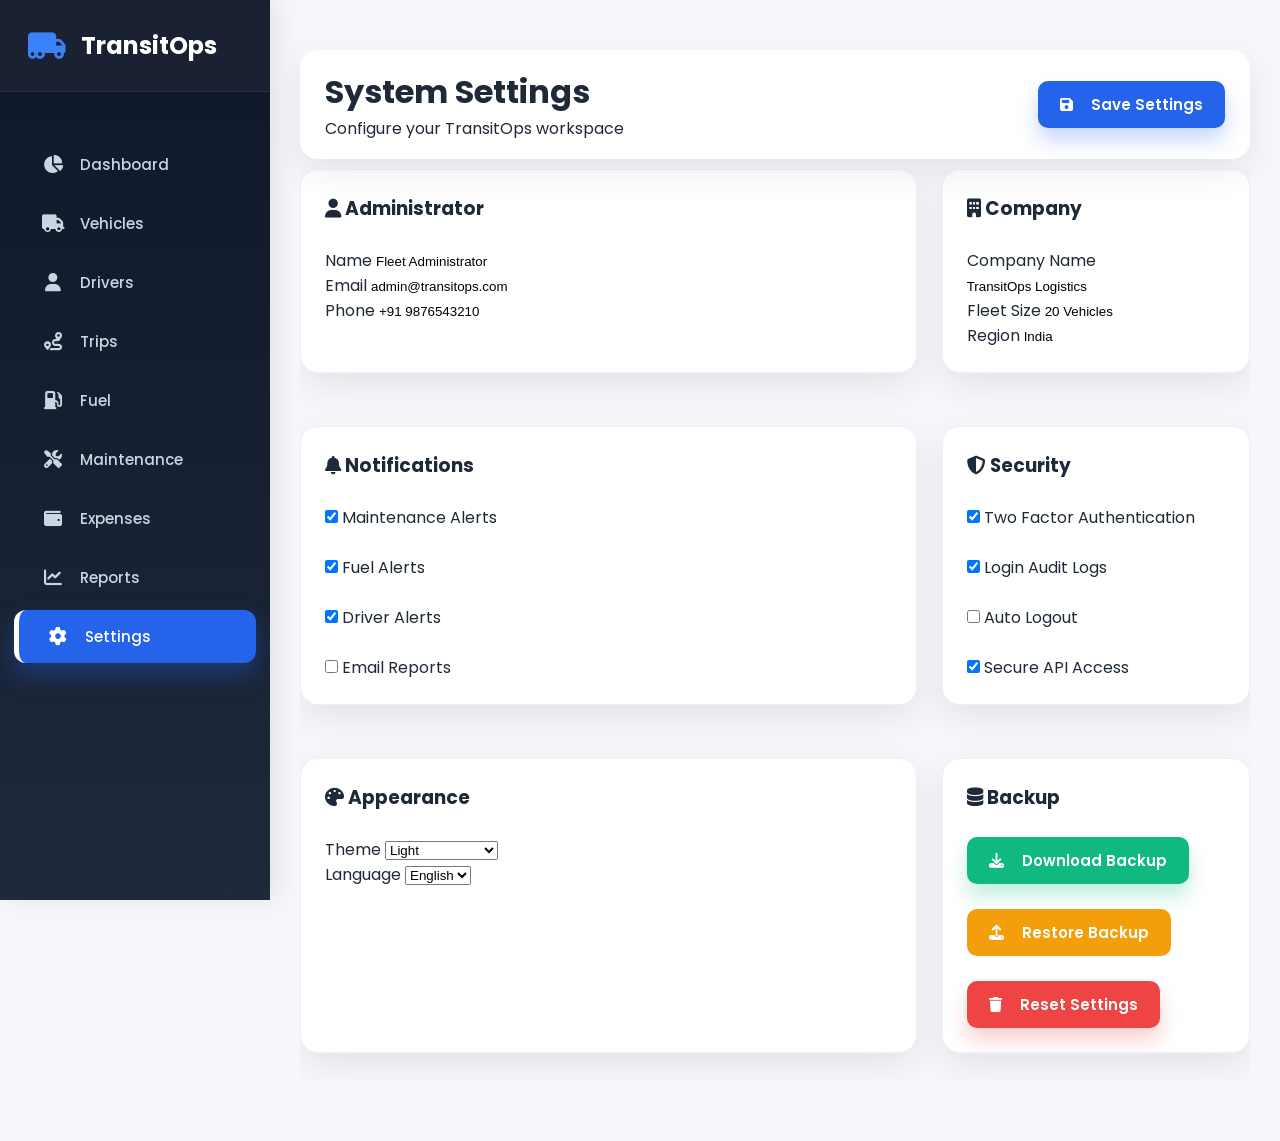
<file: frontend/settings.html>
<!DOCTYPE html>
<html lang="en">

<head>

<meta charset="UTF-8">

<meta name="viewport" content="width=device-width, initial-scale=1.0">

<title>TransitOps | Settings</title>

<link href="https://fonts.googleapis.com/css2?family=Poppins:wght@300;400;500;600;700&display=swap" rel="stylesheet">

<link rel="stylesheet" href="https://cdnjs.cloudflare.com/ajax/libs/font-awesome/6.5.2/css/all.min.css">

<link rel="stylesheet" href="css/style.css">

<link rel="stylesheet" href="css/dashboard.css">

</head>

<body>

<div class="dashboard-container">

<!-- Sidebar -->

<aside class="sidebar">

<div class="logo">

<i class="fas fa-truck-moving"></i>

<span>TransitOps</span>

</div>

<ul class="sidebar-menu">

<li><a href="dashboard.html"><i class="fas fa-chart-pie"></i><span>Dashboard</span></a></li>

<li><a href="vehicles.html"><i class="fas fa-truck"></i><span>Vehicles</span></a></li>

<li><a href="drivers.html"><i class="fas fa-user"></i><span>Drivers</span></a></li>

<li><a href="trips.html"><i class="fas fa-route"></i><span>Trips</span></a></li>

<li><a href="fuel.html"><i class="fas fa-gas-pump"></i><span>Fuel</span></a></li>

<li><a href="maintenance.html"><i class="fas fa-screwdriver-wrench"></i><span>Maintenance</span></a></li>

<li><a href="expenses.html"><i class="fas fa-wallet"></i><span>Expenses</span></a></li>

<li><a href="reports.html"><i class="fas fa-chart-line"></i><span>Reports</span></a></li>

<li>

<a href="settings.html" class="active">

<i class="fas fa-gear"></i>

<span>Settings</span>

</a>

</li>

</ul>

</aside>

<!-- Main -->

<main class="main-content">

<header class="topbar">

<div>

<h1>System Settings</h1>

<p>Configure your TransitOps workspace</p>

</div>

<button class="btn btn-primary">

<i class="fas fa-save"></i>

Save Settings

</button>

</header>

<div class="dashboard-grid">

<div class="card">

<h3><i class="fas fa-user"></i> Administrator</h3>

<br>

<label>Name</label>

<input class="form-control" value="Fleet Administrator">

<br>

<label>Email</label>

<input class="form-control" value="admin@transitops.com">

<br>

<label>Phone</label>

<input class="form-control" value="+91 9876543210">

</div>

<div class="card">

<h3><i class="fas fa-building"></i> Company</h3>

<br>

<label>Company Name</label>

<input class="form-control" value="TransitOps Logistics">

<br>

<label>Fleet Size</label>

<input class="form-control" value="20 Vehicles">

<br>

<label>Region</label>

<input class="form-control" value="India">

</div>

<div class="card">

<h3><i class="fas fa-bell"></i> Notifications</h3>

<br>

<label><input type="checkbox" checked> Maintenance Alerts</label>

<br><br>

<label><input type="checkbox" checked> Fuel Alerts</label>

<br><br>

<label><input type="checkbox" checked> Driver Alerts</label>

<br><br>

<label><input type="checkbox"> Email Reports</label>

</div>

<div class="card">

<h3><i class="fas fa-shield-halved"></i> Security</h3>

<br>

<label><input type="checkbox" checked> Two Factor Authentication</label>

<br><br>

<label><input type="checkbox" checked> Login Audit Logs</label>

<br><br>

<label><input type="checkbox"> Auto Logout</label>

<br><br>

<label><input type="checkbox" checked> Secure API Access</label>

</div>

<div class="card">

<h3><i class="fas fa-palette"></i> Appearance</h3>

<br>

<label>Theme</label>

<select class="form-control">

<option>Light</option>

<option>Dark</option>

<option>System Default</option>

</select>

<br>

<label>Language</label>

<select class="form-control">

<option>English</option>

<option>Hindi</option>

</select>

</div>

<div class="card">

<h3><i class="fas fa-database"></i> Backup</h3>

<br>

<button class="btn btn-success">

<i class="fas fa-download"></i>

Download Backup

</button>

<br><br>

<button class="btn btn-warning">

<i class="fas fa-upload"></i>

Restore Backup

</button>

<br><br>

<button class="btn btn-danger">

<i class="fas fa-trash"></i>

Reset Settings

</button>

</div>

</div>

</main>

</div>

</body>

</html>
</file>
<file: frontend/css/style.css>
/* =============
   TransitOps 
   ============== */

@import url('https://fonts.googleapis.com/css2?family=Poppins:wght@300;400;500;600;700;800&display=swap');

:root{

    --primary:#2563eb;
    --primary-dark:#1d4ed8;
    --secondary:#0f172a;

    --success:#10b981;
    --warning:#f59e0b;
    --danger:#ef4444;

    --background:#f5f7fb;
    --surface:#ffffff;

    --text:#1f2937;
    --text-light:#6b7280;

    --border:#e5e7eb;

    --shadow:
        0 12px 35px rgba(0,0,0,.08);

    --radius:18px;

    --transition:.35s ease;

}


/* ==========================================================
   Reset
   ========================================================== */

*{

    margin:0;
    padding:0;
    box-sizing:border-box;

}

html{

    scroll-behavior:smooth;

}

body{

    font-family:'Poppins',sans-serif;

    background:var(--background);

    color:var(--text);

    overflow-x:hidden;

}

a{

    text-decoration:none;

}

button{

    cursor:pointer;

    font-family:inherit;

}

input,
button{

    border:none;
    outline:none;

}


/* ==========================================================
   Login Background
   ========================================================== */

.login-body{

    min-height:100vh;

    display:flex;

    background:

    linear-gradient(
        135deg,
        #2563eb 0%,
        #1e3a8a 100%
    );

    position:relative;

    overflow:hidden;

}


/* ==========================================================
   Floating Animation
   ========================================================== */

.background{

    position:absolute;

    inset:0;

    overflow:hidden;

    z-index:0;

}

.background span{

    position:absolute;

    display:block;

    border-radius:50%;

    animation:float 18s linear infinite;

    background:

    rgba(255,255,255,.08);

}

.background span:nth-child(1){

    width:180px;
    height:180px;

    left:5%;
    top:8%;

}

.background span:nth-child(2){

    width:240px;
    height:240px;

    right:8%;
    top:12%;

}

.background span:nth-child(3){

    width:150px;
    height:150px;

    left:28%;
    bottom:15%;

}

.background span:nth-child(4){

    width:320px;
    height:320px;

    right:18%;
    bottom:-80px;

}

.background span:nth-child(5){

    width:120px;
    height:120px;

    left:55%;
    top:55%;

}

.background span:nth-child(6){

    width:210px;
    height:210px;

    left:72%;
    top:72%;

}

@keyframes float{

    0%{

        transform:
            translateY(0)
            rotate(0deg);

    }

    50%{

        transform:
            translateY(-35px)
            rotate(180deg);

    }

    100%{

        transform:
            translateY(0)
            rotate(360deg);

    }

}


/* ==========================================================
   Two Column Layout
   ========================================================== */

.brand-panel{

    width:55%;

    display:flex;

    align-items:center;

    justify-content:center;

    padding:80px;

    position:relative;

    z-index:2;

}

.login-panel{

    width:45%;

    display:flex;

    align-items:center;

    justify-content:center;

    padding:60px;

    position:relative;

    z-index:2;

}


/* ==========================================================
   Branding
   ========================================================== */

.brand-content{

    color:#fff;

    max-width:540px;

}

.logo-circle{

    width:95px;
    height:95px;

    border-radius:50%;

    display:flex;

    align-items:center;

    justify-content:center;

    font-size:40px;

    background:

    rgba(255,255,255,.15);

    backdrop-filter:blur(15px);

    margin-bottom:30px;

}

.brand-content h1{

    font-size:58px;

    font-weight:700;

    margin-bottom:10px;

}

.brand-content h2{

    font-size:24px;

    font-weight:500;

    margin-bottom:20px;

}

.brand-content p{

    line-height:1.8;

    opacity:.92;

    font-size:15px;

    margin-bottom:35px;

}


/* ==========================================================
   Feature List
   ========================================================== */

.features{

    display:grid;

    grid-template-columns:1fr 1fr;

    gap:18px;

}

.features div{

    display:flex;

    align-items:center;

    gap:15px;

    background:

    rgba(255,255,255,.12);

    backdrop-filter:blur(10px);

    padding:18px;

    border-radius:14px;

}

.features i{

    font-size:20px;

}

.features span{

    font-size:15px;

    font-weight:500;

}

/* ==========================================================
   Login Card
   ========================================================== */

.login-card{

    width:100%;
    max-width:430px;

    padding:50px 40px;

    border-radius:24px;

    background:rgba(255,255,255,.18);

    backdrop-filter:blur(22px);

    -webkit-backdrop-filter:blur(22px);

    border:1px solid rgba(255,255,255,.25);

    box-shadow:0 25px 60px rgba(0,0,0,.25);

    color:#fff;

    animation:fadeUp .8s ease;

}

.login-card h2{

    text-align:center;

    font-size:32px;

    font-weight:700;

    margin-bottom:10px;

}

.subtitle{

    text-align:center;

    color:rgba(255,255,255,.8);

    margin-bottom:35px;

    font-size:15px;

}


/* ==========================================================
   Form
   ========================================================== */

.input-group{

    margin-bottom:22px;

}

.input-group label{

    display:block;

    margin-bottom:10px;

    font-size:14px;

    font-weight:500;

}

.input-box{

    position:relative;

}

.input-box i:first-child{

    position:absolute;

    left:18px;

    top:50%;

    transform:translateY(-50%);

    color:rgba(255,255,255,.8);

}

.input-box input{

    width:100%;

    height:56px;

    border-radius:14px;

    padding-left:52px;

    padding-right:50px;

    background:rgba(255,255,255,.14);

    border:1px solid rgba(255,255,255,.25);

    color:#fff;

    font-size:15px;

    transition:.3s;

}

.input-box input::placeholder{

    color:rgba(255,255,255,.65);

}

.input-box input:focus{

    border-color:#fff;

    background:rgba(255,255,255,.2);

}

.toggle-password{

    position:absolute;

    right:18px;

    top:50%;

    transform:translateY(-50%);

    cursor:pointer;

    color:rgba(255,255,255,.8);

    transition:.3s;

}

.toggle-password:hover{

    color:#fff;

}


/* ==========================================================
   Login Options
   ========================================================== */

.login-options{

    display:flex;

    justify-content:space-between;

    align-items:center;

    margin-bottom:28px;

    font-size:14px;

}

.remember{

    display:flex;

    align-items:center;

    gap:8px;

    cursor:pointer;

}

.remember input{

    accent-color:#fff;

}

.login-options a{

    color:#fff;

    transition:.3s;

}

.login-options a:hover{

    opacity:.8;

}


/* ==========================================================
   Login Button
   ========================================================== */

.login-btn{

    width:100%;

    height:56px;

    border-radius:14px;

    background:#ffffff;

    color:#2563eb;

    font-size:16px;

    font-weight:600;

    transition:.35s;

    display:flex;

    justify-content:center;

    align-items:center;

    gap:12px;

    box-shadow:0 12px 25px rgba(0,0,0,.18);

}

.login-btn:hover{

    transform:translateY(-3px);

    box-shadow:0 18px 35px rgba(0,0,0,.28);

}

.login-btn:active{

    transform:scale(.98);

}


/* ==========================================================
   Footer
   ========================================================== */

.footer-text{

    margin-top:30px;

    text-align:center;

    color:rgba(255,255,255,.7);

    font-size:13px;

}


/* ==========================================================
   Reusable Buttons
   ========================================================== */

.btn{

    display:inline-flex;

    align-items:center;

    justify-content:center;

    gap:10px;

    padding:12px 22px;

    border-radius:12px;

    font-size:15px;

    font-weight:600;

    transition:var(--transition);

}

.btn-primary{

    background:var(--primary);

    color:#fff;

}

.btn-primary:hover{

    background:var(--primary-dark);

}

.btn-success{

    background:var(--success);

    color:#fff;

}

.btn-danger{

    background:var(--danger);

    color:#fff;

}

.btn-warning{

    background:var(--warning);

    color:#fff;

}


/* ==========================================================
   Reusable Cards
   ========================================================== */

.card{

    background:#fff;

    border-radius:18px;

    box-shadow:var(--shadow);

    padding:24px;

}

.section-title{

    font-size:22px;

    font-weight:700;

    color:var(--text);

    margin-bottom:20px;

}


/* ==========================================================
   Basic Table Styling
   ========================================================== */

table{

    width:100%;

    border-collapse:collapse;

}

table thead{

    background:#f4f6fb;

}

table th{

    text-align:left;

    padding:16px;

    font-size:14px;

    color:#555;

}

table td{

    padding:16px;

    border-top:1px solid var(--border);

    font-size:14px;

}

table tbody tr:hover{

    background:#f9fbff;

}


/* ==========================================================
   Fade Animation
   ========================================================== */

@keyframes fadeUp{

    from{

        opacity:0;

        transform:translateY(40px);

    }

    to{

        opacity:1;

        transform:translateY(0);

    }

}

/* ==========================================================
   DASHBOARD LAYOUT
========================================================== */

.app-container{
    display:flex;
    min-height:100vh;
    background:var(--background);
}

/* ==========================================================
   SIDEBAR
========================================================== */

.sidebar{

    width:270px;
    background:linear-gradient(180deg,#0f172a,#1e293b);

    color:#fff;

    display:flex;
    flex-direction:column;

    position:fixed;

    left:0;
    top:0;
    bottom:0;

    overflow-y:auto;

    box-shadow:8px 0 25px rgba(0,0,0,.08);

    z-index:1000;

}

.logo{

    padding:28px;

    display:flex;

    align-items:center;

    gap:15px;

    font-size:24px;

    font-weight:700;

    border-bottom:1px solid rgba(255,255,255,.08);

}

.logo i{

    font-size:30px;

    color:#3b82f6;

}

.sidebar-menu{

    padding:20px 0;

    flex:1;

}

.sidebar-menu a{

    display:flex;

    align-items:center;

    gap:16px;

    padding:15px 28px;

    color:#cbd5e1;

    font-size:15px;

    transition:.3s;

}

.sidebar-menu a i{

    width:22px;

    text-align:center;

}

.sidebar-menu a:hover{

    background:rgba(59,130,246,.15);

    color:#fff;

    padding-left:35px;

}

.sidebar-menu .active{

    background:#2563eb;

    color:#fff;

    border-left:5px solid #fff;

}

/* ==========================================================
   MAIN CONTENT
========================================================== */

.main-content{

    flex:1;

    margin-left:270px;

    padding:30px;

}

/* ==========================================================
   TOPBAR
========================================================== */

.topbar{

    background:#fff;

    border-radius:18px;

    padding:18px 25px;

    display:flex;

    justify-content:space-between;

    align-items:center;

    margin-bottom:30px;

    box-shadow:var(--shadow);

}

.topbar-left h2{

    font-size:26px;

    margin-bottom:4px;

}

.topbar-left p{

    color:var(--text-light);

    font-size:14px;

}

.topbar-right{

    display:flex;

    align-items:center;

    gap:20px;

}

.profile{

    display:flex;

    align-items:center;

    gap:12px;

}

.profile img{

    width:48px;

    height:48px;

    border-radius:50%;

}

.profile-name{

    font-weight:600;

}

/* ==========================================================
   SEARCH
========================================================== */

.search-box{

    position:relative;

}

.search-box input{

    width:280px;

    padding:12px 18px 12px 45px;

    border-radius:12px;

    border:1px solid var(--border);

    background:#f8fafc;

}

.search-box i{

    position:absolute;

    left:16px;

    top:50%;

    transform:translateY(-50%);

    color:#94a3b8;

}

/* ==========================================================
   NOTIFICATION
========================================================== */

.notification{

    position:relative;

    width:45px;

    height:45px;

    border-radius:50%;

    background:#f1f5f9;

    display:flex;

    align-items:center;

    justify-content:center;

    cursor:pointer;

}

.notification span{

    position:absolute;

    top:6px;

    right:8px;

    width:10px;

    height:10px;

    border-radius:50%;

    background:red;

}

/* ==========================================================
   KPI GRID
========================================================== */

.stats-grid{

    display:grid;

    grid-template-columns:repeat(auto-fit,minmax(240px,1fr));

    gap:24px;

    margin-bottom:30px;

}

.stat-card{

    background:#fff;

    border-radius:18px;

    padding:25px;

    box-shadow:var(--shadow);

    display:flex;

    justify-content:space-between;

    align-items:center;

    transition:.3s;

}

.stat-card:hover{

    transform:translateY(-6px);

}

.stat-info h4{

    font-size:14px;

    color:var(--text-light);

    margin-bottom:10px;

}

.stat-info h2{

    font-size:34px;

}

.stat-icon{

    width:70px;

    height:70px;

    border-radius:18px;

    display:flex;

    align-items:center;

    justify-content:center;

    font-size:28px;

    color:#fff;

}

.blue{
    background:#2563eb;
}

.green{
    background:#10b981;
}

.orange{
    background:#f59e0b;
}

.red{
    background:#ef4444;
}

/* ==========================================================
   DASHBOARD GRID
========================================================== */

.dashboard-grid{

    display:grid;

    grid-template-columns:2fr 1fr;

    gap:25px;

    margin-bottom:25px;

}

.chart-card{

    background:#fff;

    border-radius:18px;

    padding:25px;

    box-shadow:var(--shadow);

}

.chart-card canvas{

    width:100% !important;

    height:340px !important;

}

/* ==========================================================
   STATUS BADGES
========================================================== */

.badge{

    display:inline-block;

    padding:6px 14px;

    border-radius:30px;

    font-size:12px;

    font-weight:600;

}

.badge-success{

    background:#dcfce7;

    color:#166534;

}

.badge-warning{

    background:#fef3c7;

    color:#92400e;

}

.badge-danger{

    background:#fee2e2;

    color:#991b1b;

}

/* ==========================================================
   TOAST
========================================================== */

.toast{

    position:fixed;

    right:30px;

    bottom:30px;

    background:#111827;

    color:#fff;

    padding:16px 24px;

    border-radius:12px;

    opacity:0;

    pointer-events:none;

    transition:.4s;

    z-index:5000;

}

.toast.show{

    opacity:1;

}

/* ==========================================================
   LOADING
========================================================== */

.loader{

    width:45px;

    height:45px;

    border:5px solid #e5e7eb;

    border-top:5px solid #2563eb;

    border-radius:50%;

    animation:spin .9s linear infinite;

    margin:auto;

}

@keyframes spin{

    to{

        transform:rotate(360deg);

    }

}

/* ==========================================================
   SCROLLBAR
========================================================== */

::-webkit-scrollbar{

    width:10px;

}

::-webkit-scrollbar-thumb{

    background:#cbd5e1;

    border-radius:10px;

}

::-webkit-scrollbar-track{

    background:#f8fafc;

}
</file>
<file: frontend/css/dashboard.css>
/* ==========================================================
   TransitOps Dashboard
   ========================================================== */

/* ===========================
   Main Layout
=========================== */

.main-content{
    background:#f5f7fb;
    min-height:100vh;
}

.card-header{
    display:flex;
    justify-content:space-between;
    align-items:center;
    margin-bottom:20px;
}

.card-header h3{
    font-size:20px;
    font-weight:600;
    color:#1f2937;
}

/* ===========================
   Sidebar Improvements
=========================== */

.sidebar{

    transition:.35s;

}

.sidebar-menu{

    margin-top:20px;

}

.sidebar-menu a{

    position:relative;

    font-weight:500;

    border-radius:12px;

    margin:6px 14px;

}

.sidebar-menu a i{

    font-size:18px;

}

.sidebar-menu a.active{

    background:#2563eb;

    color:#fff;

    box-shadow:0 12px 25px rgba(37,99,235,.35);

}

.sidebar-menu a:hover{

    transform:translateX(6px);

}

.logo{

    background:rgba(255,255,255,.04);

}

/* ===========================
   Top Navigation
=========================== */

.topbar{

    position:sticky;

    top:20px;

    z-index:100;

}

.search-box input{

    transition:.3s;

}

.search-box input:focus{

    border-color:#2563eb;

    background:#fff;

    box-shadow:0 0 0 4px rgba(37,99,235,.12);

}

.notification{

    transition:.3s;

}

.notification:hover{

    background:#2563eb;

    color:#fff;

}

.profile{

    cursor:pointer;

    transition:.3s;

}

.profile:hover{

    transform:translateY(-2px);

}

.profile img{

    border:3px solid #2563eb;

}

.profile small{

    color:#64748b;

}

/* ===========================
   KPI Cards
=========================== */

.stats-grid{

    margin-top:30px;

}

.stat-card{

    overflow:hidden;

    position:relative;

}

.stat-card::before{

    content:"";

    position:absolute;

    left:0;

    top:0;

    width:5px;

    height:100%;

    background:#2563eb;

}

.stat-card:nth-child(2)::before{

    background:#10b981;

}

.stat-card:nth-child(3)::before{

    background:#f59e0b;

}

.stat-card:nth-child(4)::before{

    background:#ef4444;

}

.stat-card:nth-child(5)::before{

    background:#2563eb;

}

.stat-card:nth-child(6)::before{

    background:#f59e0b;

}

.stat-card:nth-child(7)::before{

    background:#ef4444;

}

.stat-card:nth-child(8)::before{

    background:#10b981;

}

.stat-card:hover{

    box-shadow:
    0 25px 45px rgba(0,0,0,.12);

}

.stat-info h2{

    margin-top:6px;

    color:#111827;

}

.stat-info h4{

    text-transform:uppercase;

    letter-spacing:.6px;

}

.stat-icon{

    transition:.35s;

}

.stat-card:hover .stat-icon{

    transform:scale(1.12)
              rotate(8deg);

}

/* ===========================
   Card Styling
=========================== */

.card,
.chart-card{

    border:1px solid #eef2f7;

    transition:.3s;

}

.card:hover,
.chart-card:hover{

    transform:translateY(-4px);

    box-shadow:
    0 20px 45px rgba(0,0,0,.08);

}

.chart-card{

    min-height:430px;

}

/* ===========================
   Section Spacing
=========================== */

.dashboard-grid{

    margin-bottom:28px;

}

.card{

    margin-bottom:28px;

}
/* ==========================================================
   CHART SECTION
========================================================== */

.chart-card{

    display:flex;

    flex-direction:column;

}

.chart-card canvas{

    margin-top:15px;

    flex:1;

}

.chart-card h3{

    font-size:20px;

    font-weight:600;

    color:#1e293b;

}

/* ==========================================================
   ALERT PANEL
========================================================== */

#alertsContainer{

    display:flex;

    flex-direction:column;

    gap:16px;

}

.alert-item{

    display:flex;

    flex-direction:column;

    gap:10px;

    padding:18px;

    border-radius:14px;

    background:#f8fafc;

    border-left:5px solid #ef4444;

    transition:.3s;

}

.alert-item:hover{

    transform:translateX(5px);

    background:#fff;

    box-shadow:0 10px 20px rgba(0,0,0,.08);

}

.alert-item p{

    color:#64748b;

    font-size:14px;

    line-height:1.5;

}

/* ==========================================================
   TABLE
========================================================== */

table{

    margin-top:15px;

    background:#fff;

}

thead{

    position:sticky;

    top:0;

    z-index:2;

}

thead th{

    background:#f1f5f9;

    color:#334155;

    font-weight:600;

    letter-spacing:.3px;

}

tbody tr{

    transition:.25s;

}

tbody tr:hover{

    background:#eff6ff;

}

tbody td{

    color:#475569;

}

tbody td:first-child{

    font-weight:600;

    color:#1e293b;

}

/* ==========================================================
   STATUS LABELS
========================================================== */

.status{

    padding:7px 14px;

    border-radius:30px;

    font-size:12px;

    font-weight:600;

}

.status.available{

    background:#dcfce7;

    color:#166534;

}

.status.trip{

    background:#dbeafe;

    color:#1d4ed8;

}

.status.maintenance{

    background:#fee2e2;

    color:#991b1b;

}

.status.scheduled{

    background:#fef3c7;

    color:#92400e;

}

/* ==========================================================
   BUTTONS
========================================================== */

.btn{

    transition:.3s;

}

.btn:hover{

    transform:translateY(-2px);

}

.btn i{

    margin-right:8px;

}

.btn-primary{

    box-shadow:0 12px 20px rgba(37,99,235,.25);

}

.btn-success{

    box-shadow:0 12px 20px rgba(16,185,129,.25);

}

.btn-danger{

    box-shadow:0 12px 20px rgba(239,68,68,.25);

}

/* ==========================================================
   BADGES
========================================================== */

.badge{

    font-size:11px;

    letter-spacing:.5px;

    text-transform:uppercase;

}

/* ==========================================================
   LOADER
========================================================== */

#loader{

    display:flex;

    align-items:center;

    justify-content:center;

}

.loader{

    box-shadow:0 8px 20px rgba(0,0,0,.12);

}

/* ==========================================================
   TOAST
========================================================== */

.toast{

    font-weight:500;

    box-shadow:0 15px 30px rgba(0,0,0,.18);

}

/* ==========================================================
   EMPTY STATES
========================================================== */

.empty-state{

    text-align:center;

    padding:60px 20px;

    color:#94a3b8;

}

.empty-state i{

    font-size:60px;

    margin-bottom:20px;

    color:#cbd5e1;

}

.empty-state h3{

    margin-bottom:10px;

    color:#475569;

}

.empty-state p{

    font-size:14px;

}

/* ==========================================================
   CHART LEGEND
========================================================== */

.chart-legend{

    display:flex;

    justify-content:center;

    gap:20px;

    margin-top:15px;

}

.chart-legend span{

    display:flex;

    align-items:center;

    gap:8px;

    font-size:13px;

    color:#64748b;

}

.chart-legend span::before{

    content:"";

    width:12px;

    height:12px;

    border-radius:50%;

    background:#2563eb;

}

/* ==========================================================
   FOOTER
========================================================== */

footer{

    padding:30px 0;

    font-size:14px;

    color:#94a3b8;

}
/* ==========================================================
   RESPONSIVE DESIGN
========================================================== */

@media (max-width:1400px){

    .dashboard-grid{

        grid-template-columns:1fr;

    }

}

@media (max-width:1200px){

    .stats-grid{

        grid-template-columns:repeat(2,1fr);

    }

}

@media (max-width:992px){

    .sidebar{

        width:90px;

    }

    .sidebar .logo span{

        display:none;

    }

    .sidebar-menu a span{

        display:none;

    }

    .sidebar-menu a{

        justify-content:center;

        padding:18px;

    }

    .sidebar-menu a i{

        margin:0;

        font-size:20px;

    }

    .main-content{

        margin-left:90px;

    }

}

@media (max-width:768px){

    .main-content{

        margin-left:0;

        padding:20px;

    }

    .sidebar{

        left:-270px;

    }

    .sidebar.active{

        left:0;

    }

    .topbar{

        flex-direction:column;

        align-items:flex-start;

        gap:20px;

    }

    .topbar-right{

        width:100%;

        justify-content:space-between;

        flex-wrap:wrap;

    }

    .search-box{

        width:100%;

    }

    .search-box input{

        width:100%;

    }

    .stats-grid{

        grid-template-columns:1fr;

    }

}

@media (max-width:576px){

    .card,
    .chart-card{

        padding:18px;

    }

    .stat-card{

        flex-direction:column;

        align-items:flex-start;

        gap:20px;

    }

    .stat-icon{

        width:60px;

        height:60px;

        font-size:24px;

    }

    table{

        display:block;

        overflow-x:auto;

    }

}

/* ==========================================================
   HOVER EFFECTS
========================================================== */

.chart-card,
.card,
.stat-card,
.btn{

    transition:all .35s ease;

}

.chart-card:hover{

    transform:translateY(-6px);

}

.card:hover{

    transform:translateY(-5px);

}

.stat-card:hover{

    transform:translateY(-8px);

}

.sidebar-menu a:hover{

    box-shadow:0 8px 20px rgba(37,99,235,.25);

}

/* ==========================================================
   SCROLLBAR
========================================================== */

.sidebar::-webkit-scrollbar{

    width:6px;

}

.sidebar::-webkit-scrollbar-thumb{

    background:#334155;

    border-radius:20px;

}

.sidebar::-webkit-scrollbar-track{

    background:transparent;

}

/* ==========================================================
   GLASS EFFECTS
========================================================== */

.glass{

    background:rgba(255,255,255,.65);

    backdrop-filter:blur(15px);

    -webkit-backdrop-filter:blur(15px);

    border:1px solid rgba(255,255,255,.25);

}

/* ==========================================================
   SHADOW UTILITIES
========================================================== */

.shadow-sm{

    box-shadow:0 6px 18px rgba(0,0,0,.08);

}

.shadow{

    box-shadow:0 15px 35px rgba(0,0,0,.10);

}

.shadow-lg{

    box-shadow:0 25px 55px rgba(0,0,0,.15);

}

/* ==========================================================
   TEXT UTILITIES
========================================================== */

.text-center{

    text-align:center;

}

.text-right{

    text-align:right;

}

.text-success{

    color:#10b981;

}

.text-danger{

    color:#ef4444;

}

.text-warning{

    color:#f59e0b;

}

.text-primary{

    color:#2563eb;

}

/* ==========================================================
   SPACING UTILITIES
========================================================== */

.mt-10{margin-top:10px;}
.mt-20{margin-top:20px;}
.mt-30{margin-top:30px;}
.mb-10{margin-bottom:10px;}
.mb-20{margin-bottom:20px;}
.mb-30{margin-bottom:30px;}

.p-10{padding:10px;}
.p-20{padding:20px;}
.p-30{padding:30px;}

/* ==========================================================
   FADE ANIMATIONS
========================================================== */

.fade-in{

    animation:fadeIn .6s ease;

}

.slide-up{

    animation:slideUp .7s ease;

}

@keyframes fadeIn{

    from{

        opacity:0;

    }

    to{

        opacity:1;

    }

}

@keyframes slideUp{

    from{

        opacity:0;

        transform:translateY(35px);

    }

    to{

        opacity:1;

        transform:translateY(0);

    }

}

/* ==========================================================
   CHART ANIMATION
========================================================== */

canvas{

    animation:fadeIn .8s ease;

}
/* ==========================================================
========================================================== */

*{
    box-sizing:border-box;
}

html{
    scroll-behavior:smooth;
}

body{
    overflow-x:hidden;
    background:#f5f7fb;
}

/* =======================
   MAIN LAYOUT
======================= */

.main-content{

    padding:30px;

    overflow-x:hidden;

}

.dashboard-grid{

    display:grid;

    grid-template-columns:2fr 1fr;

    gap:25px;

    margin-bottom:30px;

}

/* =======================
   KPI CARDS
======================= */

.stats-grid{

    display:grid;

    grid-template-columns:repeat(4,1fr);

    gap:20px;

    margin-bottom:30px;

}

.stat-card{

    min-height:145px;

    overflow:hidden;

}

.stat-card h2{

    font-size:42px;

    font-weight:700;

    white-space:nowrap;

    overflow:hidden;

    text-overflow:ellipsis;

}

.stat-card p{

    font-size:13px;

}

/* =======================
   CHARTS
======================= */

.chart-card{

    height:420px;

    overflow:hidden;

}

.chart-card canvas{

    width:100% !important;

    height:300px !important;

    max-height:300px !important;

}

/* =======================
   NORMAL CARDS
======================= */

.card{

    border-radius:18px;

    overflow:hidden;

}

/* =======================
   ALERTS
======================= */

#alertsContainer{

    display:flex;

    flex-direction:column;

    gap:15px;

}

.alert-item{

    padding:18px;

    border-radius:12px;

    background:#f8fafc;

    border-left:5px solid #ef4444;

}

.alert-item h4{

    font-size:17px;

    margin-bottom:8px;

}

.alert-item p{

    font-size:24px;

    font-weight:700;

}

/* =======================
   TABLES
======================= */

table{

    width:100%;

    border-collapse:collapse;

}

thead{

    background:#2563eb;

    color:white;

}

th{

    padding:14px;

    text-align:left;

}

td{

    padding:14px;

    border-bottom:1px solid #e5e7eb;

}

tbody tr:hover{

    background:#f8fafc;

}

/* =======================
   BUTTONS
======================= */

.btn{

    border:none;

    border-radius:10px;

    padding:12px 22px;

    cursor:pointer;

    font-weight:600;

}

.btn-primary{

    background:#2563eb;

    color:white;

}

.btn-success{

    background:#10b981;

    color:white;

}

/* =======================
   RESPONSIVE
======================= */

@media(max-width:1200px){

    .stats-grid{

        grid-template-columns:repeat(2,1fr);

    }

}

@media(max-width:900px){

    .dashboard-grid{

        grid-template-columns:1fr;

    }

}

@media(max-width:768px){

    .stats-grid{

        grid-template-columns:1fr;

    }

    .main-content{

        padding:18px;

    }

}

/* =======================
   REMOVE HORIZONTAL SCROLL
======================= */

body,
.main-content,
.dashboard-grid,
.chart-card{

    max-width:100%;

    overflow-x:hidden;

}

/* =======================
   NICE SCROLLBAR
======================= */

::-webkit-scrollbar{

    width:8px;

}

::-webkit-scrollbar-thumb{

    background:#2563eb;

    border-radius:20px;

}
</file>
